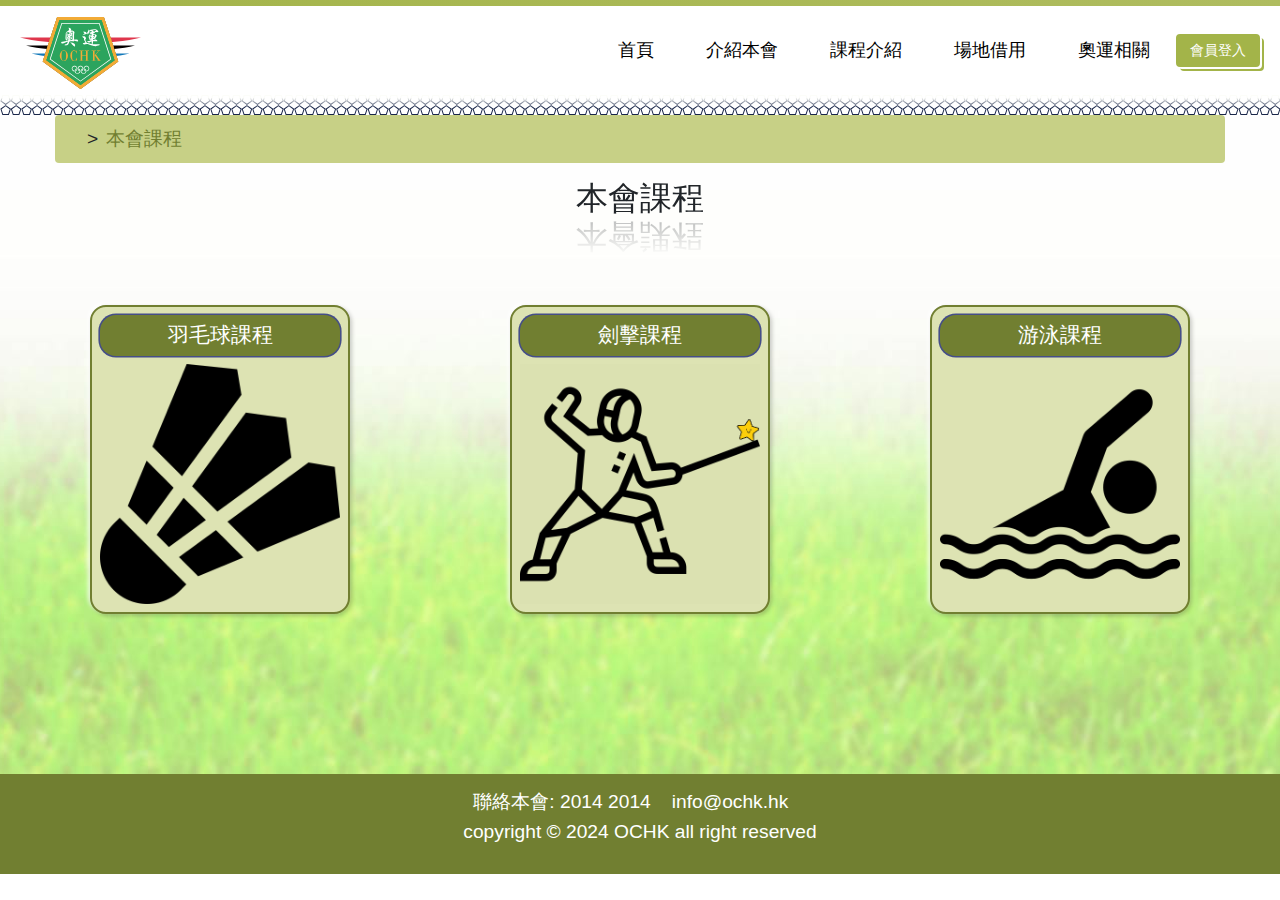
<file: index.html>
<!DOCTYPE html>
<html lang="en">
<head>
    <meta charset="UTF-8">
    <meta name="viewport" content="width=device-width, initial-scale=1.0">
    <title>本會課程</title>
    <link href="https://stackpath.bootstrapcdn.com/bootstrap/4.5.2/css/bootstrap.min.css" rel="stylesheet">
    <link rel="stylesheet" href="./courses.css">
    <link rel="stylesheet" href="https://cdnjs.cloudflare.com/ajax/libs/font-awesome/6.6.0/css/all.min.css" integrity="sha512-Kc323vGBEqzTmouAECnVceyQqyqdsSiqLQISBL29aUW4U/M7pSPA/gEUZQqv1cwx4OnYxTxve5UMg5GT6L4JJg==" crossorigin="anonymous" referrerpolicy="no-referrer" />
</head>
<body>
    <div class="ourcourses-bg">
    <div class="headerNborder">
        <header class="header">
            <div class="logo"><a href="index.html" class="nav-logo">
                <img src="./images/logo_4c.svg" alt="logo">
            </a></div>
            <input type="checkbox" id="burger-menu" class="burger-menu">
            <label for="burger-menu" class="burger-icon"></label>
            <nav class="nav">
                <a href="#home" class="nav-link">首頁</a>
                <a href="#about" class="nav-link">介紹本會</a>
                <a href="#course" class="nav-link">課程介紹</a>
                <a href="#facilities" class="nav-link">場地借用</a>
                <a href="#news" class="nav-link">奧運相關</a>
                <a href="#membership" class="btn" >會員登入</a>
            </nav>
        </header>
        <div class="header-border"></div>
    </div>
    <section class="container">
        <div class="course-nav">
            <ol class="breadcrumb">
                <a href="./index.html"><i class="fa-solid fa-house"></i></a>
                <li class="breadcrumb-item">
                    <a href="./course-info.html">本會課程</a>
                </li>
            </ol>
        </div>
        
        <h1 class="our-courses">本會課程</h1>
        
        <div class="courses">
            <div class="course">
                <a href="./course-badminton.html" target="_blank">
                <h2>羽毛球課程</h2>
                <img src="./images/courses_badminton_icon.png" class="badminton" alt="Photo 2"></a>
            </div>
            <div class="course">
                <a href="./course-fencing.html" target="_blank">
                <h2>劍擊課程</h2>
                <img src="./images/coures_fencing_icon3.gif" class="fencing" alt="Photo 1"></a>
            </div>
            <div class="course">
                <a href="./course-swimming.html" target="_blank">
                <h2>游泳課程</h2>
                <img src="./images/courses_swimming_icon.png" class="swimming" alt="Photo 2"></a>
            </div>        
        </div>
    </section>
</div>
<footer class="footer">
    <div class="footer-content">
        <div class="footer-text">
            <p>聯絡本會: 2014 2014</p>
            <p class="middle-contect">
                <a href="mailto:info@ochk.hk" class="email-link">
                info@ochk.hk</a>
            </p>
            <div class="footer-icons">
                    <a href="facebook.com" class="footer-icon"><i class="fa-brands fa-facebook"></i>
                    </a>
                    <a href="instagram.com" class="footer-icon"><i class="fa-brands fa-square-instagram"></i></a>        
                    <a href="twitter.com" class="footer-icon"><i class="fa-brands fa-twitter"></i>
                    </a>          
            </div>
        </div>
        <p class="copyright">copyright &copy; 
            2024 OCHK all right reserved</p>
    </div>
</footer>
<script src="https://code.jquery.com/jquery-3.5.1.slim.min.js"></script>
<script src="https://cdn.jsdelivr.net/npm/@popperjs/core@2.5.4/dist/umd/popper.min.js"></script>
<script src="https://stackpath.bootstrapcdn.com/bootstrap/4.5.2/js/bootstrap.min.js"></script>
</body>
</html>
</file>
<file: courses.css>
:root {
    /* theme */
        /* main color */
        --clr-blue-5: #001059;
        --clr-green-3:#a3b449;
        --clr-pink-3:#cc86db;
        --clr-purple-3:#663ad5;
        /* blue color */
        --clr-blue-1: #A7C1FF;
        --clr-blue-2: #3F64FF;
        --clr-blue-3: #0729fa;
        --clr-blue-4: #061dac;
        /* header grey */        
        --clr-grey-1: #454E88;
        --clr-grey-2: #5B6EB5;
        --clr-grey-3: #8AA2D0;
        --clr-grey-4: #B0C2E0;
        --clr-grey-5: #D0DAED;
        /* green color */
        --clr-green-0:#DDE3B3;
        --clr-green-1:#c7d086;
        --clr-green-2:#AFBC5F;
        --clr-green-4:#717F31;
        /* pink color */
        --clr-pink-0:#F6EDFA;
        --clr-pink-1:#eed9f5;
        --clr-pink-2:#E2BCEB;
        --clr-pink-4:#A049B0;
        /* purple color*/
        --clr-purple-0:#bfb8fa;
        --clr-purple-1:#9E8FF6;
        --clr-purple-2:#7E62F0;
        --clr-purple-4:#4D26B1;
        --clr-white: #fff;       
        --ff-primary:"Noto Sans HK", sans-serif;
        --transition: all 0.3s linear;
        --spacing: 0.25rem;
        --radius: 0.5rem;
        --light-shadow: 0 5px 15px rgba(0,0,0,0.1);
        --dark-shadow: 0 5px 15px rgba(0,0,0,0.2);
    }

*{
    margin: 0;
    padding: 0;
    box-sizing: border-box;
    /* border: 1px solid darkred; */
}

html{
    scroll-behavior: smooth;
}

body{
    font-family: "Noto Sans HK", sans-serif;
    background: var(--clr-white);
    line-height:1.5;
    font-size: 0.875rem;
}

.headerNborder {
    position: sticky;
    top: 0;	
    background-color: white;
    z-index: 10;
    border-top: 6px solid transparent; 
    border-image: linear-gradient(to right, var(--clr-green-3), var(--clr-green-2)) 1;
}

.header{
    margin: 6px 20px;
    display: flex;
    justify-content: space-between;
    align-items: center;
    z-index: 20;
    position: relative;
    gap:40px;
}

.nav-logo img {
    margin-top: 5px;
    height: 8vh;
    max-height: 100px;
    min-height: 50px; 
}

nav {
    display: flex;
    justify-content: space-between;
    align-items: center;
    font-size: 1.1rem;

}
.nav-link {
    margin: 0 10px;
    text-decoration: none;
    color: black;

}


.nav-link:hover{
    color:var(--clr-green-4);
    letter-spacing: 0.1em;
    font-size: 1.1em;
    font-weight: bold;
}

.btn{
    background: var(--clr-green-3);
    color:white;
    padding:0.25rem 0.75rem;
    letter-spacing: var(---spacing);
    display:inline-block;
    font-size: 0.875rem;
    border:2px solid var(--clr-green-3);
    cursor:pointer;
    box-shadow: 2px 2px 0 0 white,4px 4px 0 0 var(--clr-green-3);
}

.btn:hover{
    color:var(--clr-green-4);
    background: var(--clr-green-0);
    border:2px solid var(--clr-green-0);
    letter-spacing: 0.1em;
    font-weight: bold;
    box-shadow: 3px 3px 0 0 white,6px 6px 0 0 var(--clr-green-3);
    transform: translate(-2px,-2px);

}

.header-border{
    left:0;
    bottom:-10;
    width:100%;
    height: 20px;
    background-image: url(./images/blue_b2.svg) ;
    background-repeat: repeat-x;
    background-size:cover;
    z-index: 1;
}

/* burger menu */
.burger-menu {
    display: none;
}
.burger-icon {
    cursor: pointer;
    font-size: 24px;
    display: none;
}
.burger-icon::before {
    content: '☰';
}
.burger-menu:checked + .burger-icon::before {
    content: '✕';
}
.burger-menu:checked ~ .nav {
    display: block;
}

@media (max-width: 800px) {
    .nav {
        display: none;
        flex-direction: column;
        position: absolute;
        top: 60px;
        right: 20px;
        background-color: #fff;
        border: 1px solid #ddd;
        padding: 10px;
        box-shadow: 0 2px 4px rgba(0, 0, 0, 0.2);
    }
    .nav a {
        padding: 10px 0;
        display: block;
    }
    .burger-icon {
        display: block;
    }
}

/* footer */
/* .footer-text {
    display: flex;
    justify-content: center;
    align-items: center;
}

.footer-text p {
    line-height:10px;
    padding:0 10px;
    /* margin: 0;
    } */


/* .email-link{
    color:var(--clr-white);
} */

/* .email-link:hover{
    color:var(--clr-blue-1);
} */

/* .footer-icons{
    display: flex;
    justify-content: center;
    align-items: center;
    font-size: 1rem;
    margin-left:0.5rem;
    color: var(--clr-green-0);
    transition: var(--transition);
    gap:10px;
} */

/* .footer-icon:hover{
    color:white;
} */

/* .copyright{   
    line-height: 10px;
    margin-top:4px;
    margin-bottom: 4px;
    display: flex;
    justify-content: center;
} */

/* .middle-contect{
    border-left: 1px solid var(--clr-blue-1);
    border-right: 1px solid var(--clr-blue-1);
}  */

/** footer from liz&janet */
.footer{
    background: var(--clr-green-4);
    text-align: center;
    height: 100px;
    display: flex;
    justify-content: center;
}

.footer-content{
    padding: 10px;
    color:var(--clr-white);
    font-size: 1rem;
}

.footer-text{
    display: flex; 
    align-items: baseline; 
}

.footer-text p {
    line-height: 10px;
    padding: 0 10px;
}

.email-link{
    color:var(--clr-white);
}

.email-link:hover{
    color:var(--clr-green-0);
}

.footer-icons{
    font-size: 1rem;
    margin-left:0.5rem;
    color: var(--clr-green-3);
    transition: var(--transition);
    gap:10px;
}

.footer-icon{
    color: var(--clr-green-2);

}

.footer-icon:hover{
    color:white;
}

.copyright{   
    line-height: 10px;
    margin-top: 4px;
    margin-bottom: 4px;
}

.middle-contect{
    border-left: 1px solid var(--clr-green-4);
    border-right: 1px solid var(--clr-green-4);
}
/* group CSS 

/* personal CSS below */ 
.container{
    align-items: center;
    text-align: center;
    max-width: 1200px;
    padding-bottom: 5rem;
}

li{
    list-style: none;
    font-size: 1.2rem;
}
li:first-child{
    border-bottom: 1px dotted var(--clr-green-4); 
}

h1{
    margin-top:1rem;
    font-size: 2rem;
}
p{
    margin-top:0.8rem;
    font-size: 1.2rem;
}

.text-box{
    text-align: start;
    border-radius: 20px;
    border:solid 1px transparent;
    margin:0.5rem;
}

.text-box1, .text-box2, .text-box3, .text-box4, .text-box5 {
    display: inline-block;
    width: 100%;
    margin: 1rem 0;
    padding: 1.8rem;
    border-radius: 20px;
    box-shadow: 0 0 10px 0 rgba(80, 12, 237, 0.2);
    background-size: 50% 50%;
    background-repeat: no-repeat;
    background-position: center;
    line-height: 1.6;
}


.text-box1,.text-box3,.text-box5{
    background-color:var(--clr-green-0);
    background-image: url("./images/logo_w.svg");
}

.text-box2-withbg{
    background: linear-gradient(rgba(162, 214, 243, 0.7), rgba(0, 0, 0, 0.1)), 
    url("./images/courses_swimming_bg_1.jpeg") center/cover no-repeat;
    backdrop-filter: blur(10px);
    box-shadow: 0 0 0.3rem black;
    width: 100%;
    margin: 1rem 0;
    padding: 1.8rem;
    border-radius: 20px;
}

.text-box2{
    background: linear-gradient(rgba(162, 214, 243, 0.7), rgba(0, 0, 0, 0.1)), 
    url("./images/logo/logo_.svg") center no-repeat;
    backdrop-filter: blur(8px);

}

.text-box4{
    background:linear-gradient(rgba(162, 214, 243, 0.7), rgba(0, 0, 0, 0.1)), 
    url("./images/logo/logo_w.svg") center/cover no-repeat;
    backdrop-filter:blur(8px);
    box-shadow:inset;
}

/* .text-box5{
    background-color: var(--clr-green-0);
} */

/* guide */
/* .fa-house{
    color:var(--clr-green-4);
    font-size:1.3rem;
    margin-left: 0.7rem;
}
.breadcrumb-item ::before{
    content: ">";
    margin:0.5rem;
}

.breadcrumb{
    height:3rem;
    display:flex;
    align-items: center;
    background-color: var(--clr-green-1);
}

.breadcrumb a{
    display:flex;
    align-items: center;
    text-decoration: none;
}

.breadcrumb a:hover{
    color:var(--clr-green-4);
    transition: all 0.3s ease-in-out;
}

.breadcrumb a:visited {
    color:var(--clr-pink-4);
} */
/* normal version */

.fa-house{
    color:var(--clr-green-4);
    font-size:1.3rem;
    margin-left: 0.5rem;
}

ol.breadcrumb .breadcrumb-item::before {
    content: ">";
    margin:  0 0.5rem;
}

.breadcrumb{
    height:3rem;
    display:flex;
    align-items: center;
    background-color: var(--clr-green-1);
    padding: 0 1rem;
}

.breadcrumb a{
    color: var(--clr-green-4);
    display:flex;
    align-items: center;
    text-decoration: none;
}

.breadcrumb a:hover{
    color:var(--clr-purple-4);
    transition: all 0.3s ease-in-out;
    text-decoration: none;
}

.breadcrumb a:visited {
    color:var(--clr-pink-4);
}

.breadcrumb-item {
    display: flex;
    align-items: center; 
}
/* bootstrap version */

/* know-more */
.our-courses{
    /* background-image: url('./images/green_lb.svg'); */
    -webkit-box-reflect: below 1px linear-gradient(transparent, rgba(0, 0, 0, .3));
} 
.know-more-title{
    margin-top: 1rem;
    display:inline-block;
    background-color: var(--clr-green-1);
    padding: 1.2rem;
    border-radius: 4rem;
    border:0.2rem solid var(--clr-green-4);
    margin-bottom:2rem;
    font-size: 1.2rem;
}
.know-more,.know-more-photos{
    display: grid;
    grid-template-columns: repeat(2, 1fr);
    gap: 2rem;
    margin-bottom: 2rem;
}

.video{
    width:100%;
    height: auto;
}

@media (max-width: 1024px) {
    .know-more,.know-more-photos {
        grid-template-columns: repeat(2, 1fr);
    }
}

@media (max-width: 768px) {
    .know-more,.know-more-photos {
        grid-template-columns:1fr;
    }
    .courses{
        grid-template-columns: 1fr;
    }
}

table {
    margin-top:1rem;
    width: 90%;
    border-collapse: collapse;
    font-size: 1.2rem;
    justify-content: center;
    align-items: center;
    margin: 0 auto;
}

th, td {
    border: 1px solid #000;
    padding: 1rem;
    text-align: left;
}

tr:nth-child(odd) {
    background-color:var(--clr-green-0);
}

tr:nth-child(even) {
    background-color:white;
}

tr:nth-child(1):hover{
    background-color: var(--clr-green-0);
}
tr:hover {
    background-color: #39eaac;
}

.member-login{
    padding: 0.6rem;
    font-size: 1.1rem;
}
.member-login-container{
    display:flex;
    justify-content: center;
    align-items: center;
}
.member-login-item{
    margin:1rem;
}
.course-apply-title{
    background-color: var(--clr-green-1);
    font-size: 1.2rem;
    scroll-margin-top: 7rem;
}

/* info.html */
.ourcourses-bg{
    background-image: url(./images/ourcourses-infov4.jpg);
    background-repeat:repeat-x;
    background-position:bottom;
    height:100%;
    margin:0;
    padding:0;
}
.courses{
    display:flex;
    justify-content: center;
    height:100%;
}
.course{
    margin: 5rem;
    border: 0.15rem solid var(--clr-green-4);
    border-radius: 1rem;
    padding:0.5rem;
    background:var(--clr-green-0);
    transition: 0.5s;
    box-shadow: 2px 2px 4px rgba(0, 0, 0, 0.2),
    -2px -2px 4px rgba(255, 255, 255, 0.8);
    height:100%;
}

.course:hover{
    background-color:var(--clr-green-1);
    transition: 0.5s;
    transform: scale(1.1);
    box-shadow:0,0,0,0.2rem var(--clr-green-4);
}

.badminton,.fencing,.swimming{
    width:15rem;
    height:auto;
} 

h2{
    background-color: var(--clr-green-4);
    color:white;
    border-radius: 1rem;
    padding:0.5rem;
    box-shadow:0 0 0 0.1rem var(--clr-grey-1);
    font-size: 1.3rem;
}

h2:hover{
    background-color:var(--clr-purple-4);
    transition: 0.5s;
}

@media screen and (max-width: 992px) {
    .courses{
        display:grid;
        grid-template-columns: 1fr 1fr;
    }
.course{
    margin: 4rem;
    border: 0.1rem solid var(--clr-green-4);
    border-radius: 0.8rem;
    padding:0.7rem;
    background:var(--clr-green-0);
}
}

@media screen and (max-width: 768px) {
    .courses{
        display: flex;
        flex-direction: column;
        }
    .course{
        margin: 3rem;
        border: 0.18rem solid var(--clr-green-4);
        border-radius: 0.5rem;
        padding:0.5rem;
        background:var(--clr-green-0);
    }
    }
</file>
